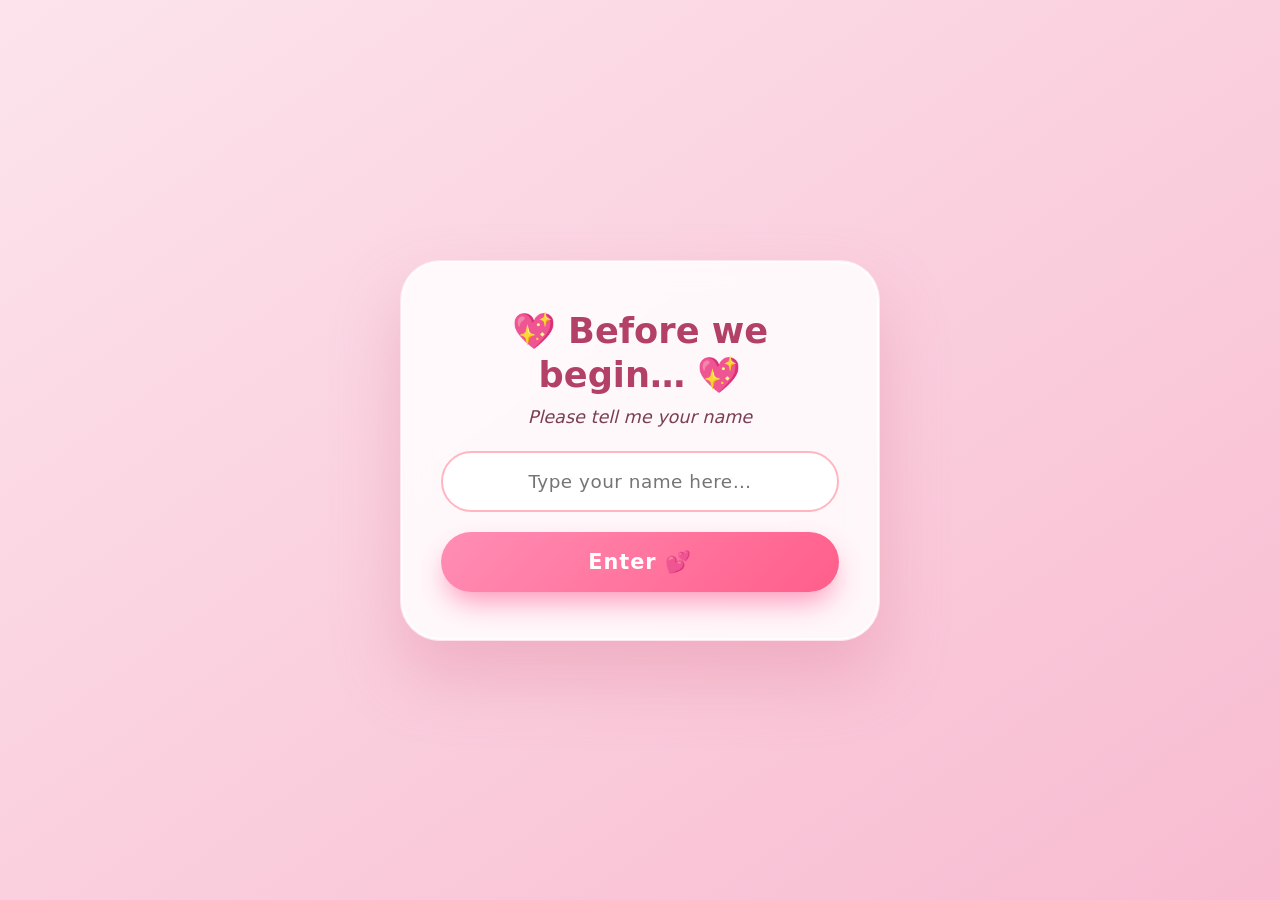
<file: index.html>
<!DOCTYPE html>
<html lang="en">
<head>
    <meta charset="UTF-8">
    <meta name="viewport" content="width=device-width, initial-scale=1.0, maximum-scale=5.0">
    <title>💖 A question for you 💖</title>
    <link rel="stylesheet" href="https://cdnjs.cloudflare.com/ajax/libs/font-awesome/6.0.0-beta3/css/all.min.css">
    <style>
        * {
            margin: 0;
            padding: 0;
            box-sizing: border-box;
            font-family: 'Segoe UI', 'Poppins', system-ui, sans-serif;
            -webkit-tap-highlight-color: transparent;
        }
        html, body { width: 100%; overflow-x: hidden; }
        body {
            min-height: 100vh;
            min-height: 100dvh;
            background: linear-gradient(145deg, #fce4ec 0%, #f8bbd0 100%);
            display: flex;
            align-items: center;
            justify-content: center;
            padding: 16px;
            overflow: hidden;
            position: relative;
        }
        .heart-bg {
            position: absolute;
            color: rgba(255, 200, 220, 0.5);
            font-size: clamp(1.5rem, 4vw, 3rem);
            user-select: none;
            pointer-events: none;
            animation: floatHeart 10s infinite ease-in-out;
            z-index: 0;
        }
        @keyframes floatHeart {
            0% { transform: translateY(0) rotate(0deg); opacity: 0.3; }
            50% { transform: translateY(-30px) rotate(15deg); opacity: 0.7; }
            100% { transform: translateY(0) rotate(0deg); opacity: 0.3; }
        }
        .gate-screen {
            position: fixed;
            inset: 0;
            z-index: 5000;
            background: linear-gradient(145deg, #fce4ec 0%, #f8bbd0 100%);
            display: flex;
            align-items: center;
            justify-content: center;
            padding: 20px;
            transition: opacity 0.6s ease, visibility 0s 0.6s;
        }
        .gate-screen.hidden { opacity: 0; visibility: hidden; pointer-events: none; }
        .gate-card {
            background: rgba(255, 255, 255, 0.85);
            backdrop-filter: blur(14px);
            -webkit-backdrop-filter: blur(14px);
            border-radius: clamp(24px, 5vw, 40px);
            padding: clamp(28px, 5vw, 48px) clamp(22px, 4vw, 40px);
            max-width: 480px;
            width: 100%;
            text-align: center;
            box-shadow: 0 35px 65px rgba(220, 120, 150, 0.35), 0 0 0 2px rgba(255, 255, 255, 0.7) inset;
            border: 1px solid #ffe4ed;
        }
        .gate-card h2 {
            font-size: clamp(1.5rem, 5vw, 2.2rem);
            color: #b34167;
            margin-bottom: 10px;
            line-height: 1.25;
        }
        .gate-card p {
            color: #7a3e55;
            font-size: clamp(0.9rem, 2.4vw, 1.1rem);
            margin-bottom: 24px;
            font-style: italic;
        }
        .gate-input {
            width: 100%;
            padding: clamp(14px, 2.8vw, 18px) clamp(16px, 3vw, 22px);
            border-radius: 60px;
            border: 2px solid #ffb6c1;
            font-size: clamp(1rem, 2.6vw, 1.15rem);
            font-family: inherit;
            color: #7a3e55;
            background: white;
            outline: none;
            transition: border 0.2s, box-shadow 0.2s;
            text-align: center;
            letter-spacing: 0.5px;
        }
        .gate-input:focus { border-color: #ff5e8a; box-shadow: 0 0 0 4px rgba(255, 94, 138, 0.18); }
        .gate-btn {
            display: block;
            width: 100%;
            margin-top: 20px;
            padding: clamp(14px, 2.8vw, 18px);
            font-size: clamp(1rem, 2.8vw, 1.3rem);
            font-weight: 700;
            border: none;
            border-radius: 60px;
            background: linear-gradient(135deg, #ff8eb5, #ff5e8a);
            color: white;
            cursor: pointer;
            box-shadow: 0 14px 30px -6px #ff8eb5;
            transition: all 0.3s cubic-bezier(0.34, 1.56, 0.64, 1);
            letter-spacing: 1px;
        }
        .gate-btn:hover { transform: translateY(-3px) scale(1.02); box-shadow: 0 20px 38px -6px #ff5e8a; }
        .gate-error {
            margin-top: 16px;
            padding: 14px 18px;
            background: #ffe0e9;
            color: #b34167;
            border-radius: 20px;
            font-size: clamp(0.9rem, 2.3vw, 1rem);
            font-weight: 600;
            display: none;
            border: 2px dashed #ff8eb5;
            animation: shake 0.5s;
        }
        .gate-error.show { display: block; }
        @keyframes shake {
            0%, 100% { transform: translateX(0); }
            20% { transform: translateX(-8px); }
            40% { transform: translateX(8px); }
            60% { transform: translateX(-6px); }
            80% { transform: translateX(6px); }
        }
        .container {
            background: rgba(255, 255, 255, 0.75);
            backdrop-filter: blur(12px);
            -webkit-backdrop-filter: blur(12px);
            border-radius: clamp(24px, 5vw, 48px);
            padding: clamp(28px, 5vw, 48px) clamp(20px, 4vw, 36px);
            max-width: 750px;
            width: 100%;
            box-shadow: 0 35px 65px rgba(220, 120, 150, 0.3), 0 0 0 2px rgba(255, 255, 255, 0.6) inset;
            text-align: center;
            transition: all 0.3s ease;
            border: 1px solid #ffe4ed;
            z-index: 10;
            position: relative;
        }
        h1 {
            font-size: clamp(1.8rem, 6vw, 3.2rem);
            font-weight: 700;
            color: #b34167;
            text-shadow: 0 4px 10px rgba(255, 170, 200, 0.6);
            letter-spacing: -0.5px;
            margin-bottom: 12px;
            line-height: 1.3;
            display: flex;
            align-items: center;
            justify-content: center;
            gap: clamp(6px, 1.5vw, 12px);
            flex-wrap: wrap;
        }
        h1 i {
            font-size: clamp(1.6rem, 5vw, 2.8rem);
            color: #ff5e8a;
            animation: pulse 1.8s infinite;
        }
        @keyframes pulse {
            0% { transform: scale(1); }
            50% { transform: scale(1.15); }
            100% { transform: scale(1); }
        }
        .sub-message {
            font-size: clamp(0.95rem, 2.6vw, 1.45rem);
            color: #7a3e55;
            margin: clamp(14px, 3vw, 20px) 0 clamp(20px, 4vw, 30px);
            font-weight: 400;
            font-style: italic;
            background: rgba(255, 240, 245, 0.7);
            padding: clamp(10px, 2.5vw, 16px) clamp(14px, 3vw, 22px);
            border-radius: 120px;
            display: inline-block;
            backdrop-filter: blur(4px);
            box-shadow: 0 6px 16px rgba(255, 180, 200, 0.4);
            max-width: 100%;
            line-height: 1.4;
            transition: all 0.4s ease;
        }

        /* ============ NO BUTTON TEASE BUBBLE ============ */
        .tease-bubble {
            position: fixed;
            background: linear-gradient(135deg, #ff8eb5, #ff5e8a);
            color: white;
            padding: 12px 20px;
            border-radius: 24px 24px 24px 4px;
            font-size: clamp(0.85rem, 2.2vw, 1.05rem);
            font-weight: 600;
            font-style: italic;
            max-width: 260px;
            line-height: 1.35;
            box-shadow: 0 14px 30px -6px rgba(255, 94, 138, 0.6), 0 0 0 3px white inset;
            z-index: 9999;
            pointer-events: none;
            opacity: 0;
            transform: scale(0.5) translateY(10px);
            transform-origin: bottom left;
            transition: opacity 0.25s ease, transform 0.35s cubic-bezier(0.34, 1.56, 0.64, 1);
        }
        .tease-bubble.show {
            opacity: 1;
            transform: scale(1) translateY(0);
        }
        .tease-bubble::after {
            content: '';
            position: absolute;
            bottom: -8px;
            left: 20px;
            width: 16px;
            height: 16px;
            background: linear-gradient(135deg, #ff8eb5, #ff5e8a);
            transform: rotate(45deg);
            border-radius: 0 0 4px 0;
        }

        .btn-group {
            display: flex;
            flex-wrap: wrap;
            gap: clamp(14px, 3vw, 30px);
            justify-content: center;
            align-items: center;
            margin-top: clamp(24px, 5vw, 40px);
            position: relative;
            min-height: clamp(80px, 15vw, 120px);
        }
        .btn {
            border: none;
            font-size: clamp(1.1rem, 3vw, 2rem);
            font-weight: 600;
            padding: clamp(12px, 2.5vw, 18px) clamp(24px, 6vw, 54px);
            border-radius: 200px;
            cursor: pointer;
            letter-spacing: 0.5px;
            flex-shrink: 0;
            position: relative;
            z-index: 20;
            transition:
                transform 0.35s cubic-bezier(0.34, 1.56, 0.64, 1),
                box-shadow 0.35s ease,
                background 0.35s ease,
                color 0.35s ease;
        }
        .btn-yes {
            background: linear-gradient(135deg, #ff8eb5, #ff5e8a);
            color: white;
            border: none;
            box-shadow: 0 18px 30px -6px #ff8eb5, 0 0 0 2px #fff0f5 inset;
            padding: clamp(14px, 3vw, 20px) clamp(34px, 8vw, 70px);
            font-size: clamp(1.15rem, 3.2vw, 2.3rem);
            animation: yesFloat 2.8s ease-in-out infinite;
        }
        @keyframes yesFloat {
            0% { transform: translateY(0) scale(1); box-shadow: 0 18px 30px -6px #ff8eb5, 0 0 0 2px #fff0f5 inset; }
            50% { transform: translateY(-8px) scale(1.03); box-shadow: 0 26px 40px -6px #ff5e8a, 0 0 0 2px #fff0f5 inset; }
            100% { transform: translateY(0) scale(1); box-shadow: 0 18px 30px -6px #ff8eb5, 0 0 0 2px #fff0f5 inset; }
        }
        .btn-yes:hover {
            animation-play-state: paused;
            transform: scale(1.08) translateY(-4px);
            box-shadow: 0 26px 40px -6px #ff5e8a;
            background: linear-gradient(135deg, #ff7aa8, #ff3d71);
        }
        .btn-no {
            background: #ffeef2;
            color: #b34167;
            border: 2px solid #ffb6c1;
            font-size: clamp(1rem, 2.7vw, 1.9rem);
            padding: clamp(11px, 2.3vw, 16px) clamp(22px, 5vw, 48px);
            transition:
                left 0.7s cubic-bezier(0.22, 1, 0.36, 1),
                top 0.7s cubic-bezier(0.22, 1, 0.36, 1),
                transform 0.5s cubic-bezier(0.34, 1.56, 0.64, 1),
                background 0.3s ease,
                box-shadow 0.3s ease,
                font-size 0.4s ease,
                padding 0.4s ease;
            will-change: left, top, transform, font-size, padding;
        }
        .btn-no:hover { background: #ffe0e9; box-shadow: 0 12px 24px -6px rgba(255, 94, 138, 0.35); }
        .btn-no.pulse-ring {
            animation: pulseRing 0.6s ease-out;
        }
        @keyframes pulseRing {
            0% { box-shadow: 0 0 0 0 rgba(255, 94, 138, 0.7), 0 12px 24px -6px rgba(255, 94, 138, 0.35); }
            100% { box-shadow: 0 0 0 30px rgba(255, 94, 138, 0), 0 12px 24px -6px rgba(255, 94, 138, 0.35); }
        }

        /* ============ GET-TO-KNOW-HER PAGE ============ */
        .about-page {
            position: fixed;
            top: 0;
            left: 0;
            width: 100%;
            height: 100%;
            background: linear-gradient(145deg, #fff0f5, #ffe4ed);
            z-index: 2000;
            display: none;
            overflow-y: auto;
            -webkit-overflow-scrolling: touch;
            padding: clamp(16px, 4vw, 30px) clamp(12px, 3vw, 20px) clamp(40px, 8vw, 60px);
            opacity: 0;
            transition: opacity 0.6s ease;
        }
        .about-page.show { display: block; opacity: 1; }
        .about-container {
            max-width: 900px;
            margin: 0 auto;
            background: rgba(255, 255, 255, 0.75);
            backdrop-filter: blur(12px);
            -webkit-backdrop-filter: blur(12px);
            border-radius: clamp(24px, 4vw, 40px);
            padding: clamp(20px, 4vw, 40px) clamp(16px, 3vw, 30px);
            box-shadow: 0 30px 60px rgba(200, 100, 130, 0.25);
            border: 1px solid #fff;
        }
        .about-container h2 {
            font-size: clamp(1.4rem, 5vw, 2.6rem);
            color: #b34167;
            text-align: center;
            margin-bottom: 10px;
            line-height: 1.25;
        }
        .about-container > p.about-intro {
            text-align: center;
            color: #7a3e55;
            font-size: clamp(0.9rem, 2.3vw, 1.15rem);
            margin-bottom: clamp(20px, 4vw, 32px);
            font-style: italic;
            line-height: 1.5;
        }

        /* Progress */
        .about-progress-wrap { margin-bottom: clamp(20px, 4vw, 30px); }
        .about-progress-info {
            display: flex;
            justify-content: space-between;
            font-size: 0.85rem;
            color: #a06b80;
            font-weight: 600;
            margin-bottom: 8px;
            letter-spacing: 0.3px;
            text-transform: uppercase;
        }
        .about-progress-track {
            width: 100%;
            height: 10px;
            background: #ffe4ed;
            border-radius: 20px;
            overflow: hidden;
            box-shadow: inset 0 2px 4px rgba(200, 100, 130, 0.15);
        }
        .about-progress-fill {
            height: 100%;
            width: 0%;
            background: linear-gradient(90deg, #ff8eb5, #ff5e8a);
            border-radius: 20px;
            transition: width 0.5s cubic-bezier(0.34, 1.56, 0.64, 1);
            box-shadow: 0 0 12px rgba(255, 94, 138, 0.6);
        }

        /* Question block */
        .q-block {
            background: white;
            border-radius: clamp(16px, 3vw, 22px);
            padding: clamp(16px, 3vw, 24px) clamp(16px, 3vw, 26px);
            margin-bottom: clamp(14px, 2.5vw, 20px);
            box-shadow: 0 6px 18px rgba(200, 120, 150, 0.12);
            border: 2px solid transparent;
            transition: all 0.3s ease;
            animation: qFadeIn 0.5s ease both;
        }
        .q-block:nth-child(1) { animation-delay: 0.03s; }
        .q-block:nth-child(2) { animation-delay: 0.06s; }
        .q-block:nth-child(3) { animation-delay: 0.09s; }
        .q-block:nth-child(4) { animation-delay: 0.12s; }
        .q-block:nth-child(5) { animation-delay: 0.15s; }
        .q-block:nth-child(6) { animation-delay: 0.18s; }
        .q-block:nth-child(7) { animation-delay: 0.21s; }
        .q-block:nth-child(8) { animation-delay: 0.24s; }
        .q-block:nth-child(9) { animation-delay: 0.27s; }
        .q-block:nth-child(10) { animation-delay: 0.30s; }
        @keyframes qFadeIn {
            from { opacity: 0; transform: translateY(15px); }
            to { opacity: 1; transform: translateY(0); }
        }
        .q-block:focus-within {
            border-color: #ffb6c1;
            box-shadow: 0 10px 24px rgba(255, 94, 138, 0.18);
        }
        .q-block-label {
            display: flex;
            align-items: flex-start;
            gap: 10px;
            font-size: clamp(1rem, 2.6vw, 1.2rem);
            color: #b34167;
            font-weight: 600;
            margin-bottom: 12px;
            line-height: 1.35;
        }
        .q-block-label .q-emoji {
            font-size: clamp(1.2rem, 3vw, 1.5rem);
            flex-shrink: 0;
            line-height: 1;
        }
        .q-block-hint {
            font-size: clamp(0.78rem, 2vw, 0.9rem);
            color: #a06b80;
            font-style: italic;
            font-weight: 400;
            margin-top: -8px;
            margin-bottom: 12px;
            padding-left: 34px;
            line-height: 1.35;
        }
        .q-block textarea,
        .q-block input[type="text"] {
            width: 100%;
            padding: clamp(12px, 2.2vw, 14px) clamp(14px, 2.6vw, 18px);
            border-radius: 16px;
            border: 2px solid #ffb6c1;
            font-size: clamp(0.92rem, 2.3vw, 1.02rem);
            font-family: inherit;
            color: #7a3e55;
            background: white;
            outline: none;
            resize: vertical;
            transition: border 0.2s, box-shadow 0.2s;
            line-height: 1.4;
        }
        .q-block textarea { min-height: 70px; }
        .q-block textarea:focus,
        .q-block input[type="text"]:focus {
            border-color: #ff5e8a;
            box-shadow: 0 0 0 4px rgba(255, 94, 138, 0.15);
        }
        .q-block textarea::placeholder,
        .q-block input[type="text"]::placeholder {
            color: #c99aae;
            font-style: italic;
        }

        /* Choice chips */
        .choice-list {
            display: flex;
            flex-wrap: wrap;
            gap: 10px;
        }
        .choice-chip {
            padding: 10px 18px;
            border-radius: 40px;
            border: 2px solid #ffb6c1;
            background: white;
            color: #7a3e55;
            font-size: clamp(0.82rem, 2.1vw, 0.95rem);
            font-weight: 500;
            cursor: pointer;
            transition: all 0.25s cubic-bezier(0.34, 1.56, 0.64, 1);
            user-select: none;
        }
        .choice-chip:hover {
            transform: translateY(-2px);
            border-color: #ff5e8a;
            box-shadow: 0 8px 18px -6px rgba(255, 94, 138, 0.35);
        }
        .choice-chip.selected {
            background: linear-gradient(135deg, #ff8eb5, #ff5e8a);
            color: white;
            border-color: #ff5e8a;
            box-shadow: 0 8px 20px rgba(255, 94, 138, 0.4);
            transform: scale(1.03);
        }
        .choice-chip.selected::before {
            content: '✓ ';
            font-weight: bold;
        }

        /* Confirm row */
        .about-action-row {
            display: flex;
            flex-wrap: wrap;
            gap: clamp(10px, 2vw, 14px);
            margin-top: clamp(20px, 4vw, 30px);
        }
        .about-confirm-btn {
            flex: 2 1 220px;
            padding: clamp(14px, 2.8vw, 18px);
            font-size: clamp(1rem, 2.7vw, 1.4rem);
            font-weight: 700;
            border: none;
            border-radius: 60px;
            background: linear-gradient(135deg, #ff8eb5, #ff5e8a);
            color: white;
            cursor: pointer;
            box-shadow: 0 14px 30px -6px #ff8eb5;
            transition: all 0.35s cubic-bezier(0.34, 1.56, 0.64, 1);
            letter-spacing: 0.5px;
        }
        .about-confirm-btn:hover:not(:disabled) {
            transform: translateY(-4px) scale(1.02);
            box-shadow: 0 20px 38px -6px #ff5e8a;
        }
        .about-confirm-btn:disabled {
            opacity: 0.5;
            cursor: not-allowed;
            transform: none;
        }
        .about-back-btn {
            flex: 1 1 140px;
            padding: clamp(14px, 2.8vw, 18px);
            font-size: clamp(0.9rem, 2.3vw, 1.1rem);
            font-weight: 700;
            border: 2px solid #ff8eb5;
            border-radius: 60px;
            background: white;
            color: #b34167;
            cursor: pointer;
            transition: all 0.3s cubic-bezier(0.34, 1.56, 0.64, 1);
            display: flex;
            align-items: center;
            justify-content: center;
            gap: 8px;
        }
        .about-back-btn:hover {
            background: #fff0f5;
            transform: translateY(-3px);
            box-shadow: 0 12px 26px -8px rgba(255, 94, 138, 0.5);
        }

        /* Summary */
        .about-summary {
            margin-top: clamp(20px, 4vw, 30px);
            background: #fff0f5;
            border-radius: clamp(16px, 3vw, 24px);
            padding: clamp(16px, 3vw, 22px) clamp(18px, 3vw, 26px);
            color: #7a3e55;
            display: none;
            border: 2px dashed #ffb6c1;
        }
        .about-summary.show { display: block; animation: fadeIn 0.5s ease; }
        .about-summary h3 {
            color: #b34167;
            margin-bottom: 12px;
            font-size: clamp(1.05rem, 2.8vw, 1.3rem);
        }
        .about-summary ul { list-style: none; padding-left: 0; }
        .about-summary li {
            padding: 8px 0;
            display: flex;
            align-items: flex-start;
            gap: 8px;
            line-height: 1.4;
            word-break: break-word;
            border-bottom: 1px dashed rgba(255, 182, 193, 0.6);
            font-size: clamp(0.88rem, 2.2vw, 1rem);
        }
        .about-summary li:last-child { border-bottom: none; }
        .about-summary li strong { color: #b34167; }
        .about-summary .note {
            margin-top: 12px;
            font-size: clamp(0.75rem, 2vw, 0.9rem);
            color: #a06b80;
            font-style: italic;
            text-align: center;
        }

        @keyframes fadeIn {
            from { opacity: 0; transform: translateY(10px); }
            to { opacity: 1; transform: translateY(0); }
        }

        @media (max-width: 640px) {
            body { padding: 10px; align-items: flex-start; padding-top: max(16px, env(safe-area-inset-top)); }
            .container { padding: 30px 18px; margin-top: 10px; }
            .btn-group { gap: 16px; }
            .about-action-row { flex-direction: column; }
            .about-confirm-btn, .about-back-btn { flex: 1 1 auto; width: 100%; }
            .tease-bubble { font-size: 0.85rem; padding: 10px 16px; max-width: 220px; }
        }
        @media (max-width: 400px) {
            .container { padding: 24px 14px; border-radius: 24px; }
            .sub-message { border-radius: 20px; }
            .btn { width: 100%; max-width: 260px; }
            .btn-yes { padding: 14px 30px; }
            .btn-no { padding: 12px 30px; }
        }
        @media (prefers-reduced-motion: reduce) {
            .heart-bg, h1 i, .btn-yes { animation: none !important; }
            .btn, .btn-no { transition-duration: 0.2s !important; }
        }
        @supports (padding: max(0px)) {
            body {
                padding-left: max(16px, env(safe-area-inset-left));
                padding-right: max(16px, env(safe-area-inset-right));
            }
        }
    </style>
</head>
<body>

    <!-- ============ NAME GATE ============ -->
    <div class="gate-screen" id="gateScreen">
        <div class="gate-card">
            <h2>💖 Before we begin… 💖</h2>
            <p>Please tell me your name</p>
            <input type="text" class="gate-input" id="nameInput" placeholder="Type your name here…" autocomplete="off" autocapitalize="words" spellcheck="false">
            <button class="gate-btn" id="gateBtn">Enter 💕</button>
            <div class="gate-error" id="gateError">You don't have the authorisation to enter here</div>
        </div>
    </div>

    <div class="heart-bg" style="top: 10%; left: 5%; animation-delay: 0s;">❤️</div>
    <div class="heart-bg" style="top: 70%; left: 12%; animation-delay: 1.5s;">🌸</div>
    <div class="heart-bg" style="top: 20%; right: 8%; animation-delay: 0.8s;">💗</div>
    <div class="heart-bg" style="top: 85%; right: 18%; animation-delay: 2.2s;">✨</div>
    <div class="heart-bg" style="top: 45%; left: 85%; animation-delay: 1s;">💖</div>
    <div class="heart-bg" style="top: 10%; right: 25%; animation-delay: 3s;">🌹</div>

    <div class="container" id="mainContainer">
        <h1><i class="fas fa-heart"></i> Will you date me? <i class="fas fa-heart"></i></h1>
        <div class="sub-message" id="subMessage">I've been wanting to ask you something special… 💌</div>
        <div class="btn-group" id="btnGroup">
            <button class="btn btn-yes" id="yesBtn">Yes 💖</button>
            <button class="btn btn-no" id="noBtn">No 🙈</button>
        </div>
    </div>

    <!-- Tease bubble -->
    <div class="tease-bubble" id="teaseBubble"></div>

    <!-- ============ GET-TO-KNOW-HER PAGE ============ -->
    <div class="about-page" id="aboutPage">
        <div class="about-container">
            <h2>💕 Now tell me about you 💕</h2>
            <p class="about-intro">Tell me what makes you, you 🌸<br>Take your time, every answer means something to me 💖</p>

            <!-- Progress -->
            <div class="about-progress-wrap">
                <div class="about-progress-info">
                    <span id="aboutProgressLabel">Answered 0 of 10</span>
                    <span id="aboutProgressPercent">0%</span>
                </div>
                <div class="about-progress-track">
                    <div class="about-progress-fill" id="aboutProgressFill"></div>
                </div>
            </div>

            <!-- ===== QUESTION BLOCKS ===== -->
            <div id="aboutQuestions">

                <!-- 1. Favourite colour -->
                <div class="q-block">
                    <div class="q-block-label"><span class="q-emoji">🎨</span><span>What's your favourite colour?</span></div>
                    <div class="q-block-hint">The one that always makes you smile.</div>
                    <div class="choice-list" data-qid="color">
                        <div class="choice-chip" data-value="Pink">Pink 🌸</div>
                        <div class="choice-chip" data-value="Purple">Purple 💜</div>
                        <div class="choice-chip" data-value="Blue">Blue 💙</div>
                        <div class="choice-chip" data-value="Green">Green 💚</div>
                        <div class="choice-chip" data-value="Yellow">Yellow 💛</div>
                        <div class="choice-chip" data-value="Red">Red ❤️</div>
                        <div class="choice-chip" data-value="Black">Black 🖤</div>
                        <div class="choice-chip" data-value="White">White 🤍</div>
                    </div>
                </div>

                <!-- 2. Favourite food -->
                <div class="q-block">
                    <div class="q-block-label"><span class="q-emoji">🍽️</span><span>What food could you eat forever?</span></div>
                    <div class="q-block-hint">Your ultimate comfort meal.</div>
                    <div class="choice-list" data-qid="food">
                        <div class="choice-chip" data-value="Pizza">Pizza 🍕</div>
                        <div class="choice-chip" data-value="Pasta">Pasta 🍝</div>
                        <div class="choice-chip" data-value="Sushi">Sushi 🍣</div>
                        <div class="choice-chip" data-value="Biryani">Biryani 🍛</div>
                        <div class="choice-chip" data-value="Burgers">Burgers 🍔</div>
                        <div class="choice-chip" data-value="Salad">Salad 🥗</div>
                        <div class="choice-chip" data-value="Chocolate">Chocolate 🍫</div>
                    </div>
                </div>

                <!-- 3. Music -->
                <div class="q-block">
                    <div class="q-block-label"><span class="q-emoji">🎵</span><span>What kind of music moves your heart?</span></div>
                    <div class="q-block-hint">The songs you play on repeat.</div>
                    <div class="choice-list" data-qid="music">
                        <div class="choice-chip" data-value="Pop">Pop 🎤</div>
                        <div class="choice-chip" data-value="R&B / Soul">R&B / Soul 🎧</div>
                        <div class="choice-chip" data-value="Hip-Hop">Hip-Hop 🎤</div>
                        <div class="choice-chip" data-value="Bollywood">Bollywood 🎬</div>
                        <div class="choice-chip" data-value="Classical">Classical 🎻</div>
                        <div class="choice-chip" data-value="Rock">Rock 🎸</div>
                        <div class="choice-chip" data-value="Lo-fi / Chill">Lo-fi / Chill ☕</div>
                        <div class="choice-chip" data-value="A bit of everything">A bit of everything 🎶</div>
                    </div>
                </div>

                <!-- 4. Perfect weekend -->
                <div class="q-block">
                    <div class="q-block-label"><span class="q-emoji">🌿</span><span>What does your perfect weekend look like?</span></div>
                    <div class="q-block-hint">Be honest — I want to know the real you.</div>
                    <div class="choice-list" data-qid="weekend">
                        <div class="choice-chip" data-value="Cozy at home with a book">Cozy at home with a book 📖</div>
                        <div class="choice-chip" data-value="Out with friends">Out with friends 🥂</div>
                        <div class="choice-chip" data-value="Nature walk or hike">Nature walk or hike 🌲</div>
                        <div class="choice-chip" data-value="Beach & sun">Beach & sun ☀️</div>
                        <div class="choice-chip" data-value="Shopping & cafe hopping">Shopping & café hopping 🛍️</div>
                        <div class="choice-chip" data-value="Netflix marathon">Netflix marathon 📺</div>
                        <div class="choice-chip" data-value="Travel somewhere new">Travel somewhere new ✈️</div>
                    </div>
                </div>

                <!-- 5. Love language -->
                <div class="q-block">
                    <div class="q-block-label"><span class="q-emoji">💝</span><span>How do you feel most loved?</span></div>
                    <div class="q-block-hint">There is no wrong answer.</div>
                    <div class="choice-list" data-qid="loveLanguage">
                        <div class="choice-chip" data-value="Kind words & compliments">Kind words 💬</div>
                        <div class="choice-chip" data-value="Hugs & cuddles">Hugs & cuddles 🤗</div>
                        <div class="choice-chip" data-value="Thoughtful gifts">Thoughtful gifts 🎁</div>
                        <div class="choice-chip" data-value="Quality time together">Quality time ⏰</div>
                        <div class="choice-chip" data-value="Little acts of service">Little acts of service 🤍</div>
                    </div>
                </div>

                <!-- 6. Dream -->
                <div class="q-block">
                    <div class="q-block-label"><span class="q-emoji">✨</span><span>What is one dream you want to live one day?</span></div>
                    <div class="q-block-hint">Big or small — I want to hear it.</div>
                    <textarea data-qid="dream" placeholder="Tell me your dream… ✨"></textarea>
                </div>

                <!-- 7. Pet peeve -->
                <div class="q-block">
                    <div class="q-block-label"><span class="q-emoji">🙈</span><span>What's a tiny thing that instantly annoys you?</span></div>
                    <div class="q-block-hint">Your little pet peeve.</div>
                    <textarea data-qid="petPeeve" placeholder="Something that always bothers you… 🙈"></textarea>
                </div>

                

                <!-- 9. Perfect date -->
                <div class="q-block">
                    <div class="q-block-label"><span class="q-emoji">💖</span><span>What's your idea of a perfect date?</span></div>
                    <div class="q-block-hint">Painting me a picture helps me plan.</div>
                    <textarea data-qid="perfectDate" placeholder="Describe our perfect day together… 💖"></textarea>
                </div>

                <!-- 10. Hidden talent / proud -->
                <div class="q-block">
                    <div class="q-block-label"><span class="q-emoji">⭐</span><span>What's a talent or small thing you're proud of?</span></div>
                    <div class="q-block-hint">Time to brag a little.</div>
                    <textarea data-qid="proudOf" placeholder="Something you're proud of… ⭐"></textarea>
                </div>

                <!-- 11. Anything to tell -->
                <div class="q-block">
                    <div class="q-block-label"><span class="q-emoji">💌</span><span>Anything you want to tell me?</span></div>
                    <div class="q-block-hint">A secret, a thought, a wish — anything at all.</div>
                    <textarea data-qid="anythingElse" placeholder="Write freely… 💌"></textarea>
                </div>

            </div>

            <!-- Action row -->
            <div class="about-action-row">
                <button class="about-confirm-btn" id="aboutConfirmBtn" disabled>Send to him 💖</button>
                <button class="about-back-btn" id="aboutBackBtn" type="button">
                    <i class="fas fa-arrow-left"></i> <span>Go back</span>
                </button>
            </div>

            <!-- Summary -->
            <div class="about-summary" id="aboutSummary">
                <h3>💌 Everything you told me</h3>
                <ul id="aboutSummaryList"></ul>
                <div class="note">Your WhatsApp should open — just press send 💕</div>
            </div>

        </div>
    </div>

    <script>
        (function() {
            // ============ TRACKING HELPERS ============
            const TRACKING_KEY = 'sparkRomanticTracking';

            function loadTracking() {
                try {
                    const raw = localStorage.getItem(TRACKING_KEY);
                    if (!raw) return { visits: [], answers: [] };
                    const data = JSON.parse(raw);
                    return {
                        visits: Array.isArray(data.visits) ? data.visits : [],
                        answers: Array.isArray(data.answers) ? data.answers : []
                    };
                } catch (e) {
                    return { visits: [], answers: [] };
                }
            }

            function saveTracking(data) {
                try { localStorage.setItem(TRACKING_KEY, JSON.stringify(data)); } catch (e) {}
            }

            function trackVisit() {
                const data = loadTracking();
                data.visits.push({
                    timestamp: new Date().toISOString(),
                    userAgent: navigator.userAgent,
                    referrer: document.referrer || 'direct'
                });
                if (data.visits.length > 200) data.visits = data.visits.slice(-200);
                saveTracking(data);
            }

            function trackAnswer(answer) {
                const data = loadTracking();
                data.answers.push({
                    timestamp: new Date().toISOString(),
                    answer: answer,
                    userAgent: navigator.userAgent
                });
                if (data.answers.length > 200) data.answers = data.answers.slice(-200);
                saveTracking(data);
            }

            function trackAboutHer(about) {
                const data = loadTracking();
                if (data.answers.length > 0) {
                    const last = data.answers[data.answers.length - 1];
                    if (last.answer === 'yes' && !last.about) {
                        last.about = about;
                    }
                }
                saveTracking(data);
            }

            trackVisit();

            // ============ NAME GATE ============
            const AUTHORIZED_NAME = 'Ravika';
            const gateScreen = document.getElementById('gateScreen');
            const gateBtn = document.getElementById('gateBtn');
            const nameInput = document.getElementById('nameInput');
            const gateError = document.getElementById('gateError');

            function normalize(str) { return (str || '').trim().toLowerCase(); }

            function tryEnter() {
                const entered = normalize(nameInput.value);
                const allowed = normalize(AUTHORIZED_NAME);

                if (entered === allowed && entered.length > 0) {
                    gateError.classList.remove('show');
                    gateScreen.classList.add('hidden');
                    document.body.focus();
                    const data = loadTracking();
                    data.lastAccess = new Date().toISOString();
                    saveTracking(data);
                } else {
                    gateError.classList.add('show');
                    nameInput.style.borderColor = '#ff5e8a';
                    nameInput.style.boxShadow = '0 0 0 4px rgba(255,94,138,0.2)';
                    setTimeout(() => {
                        nameInput.style.borderColor = '';
                        nameInput.style.boxShadow = '';
                    }, 700);
                }
            }

            gateBtn.addEventListener('click', tryEnter);
            nameInput.addEventListener('keydown', (e) => {
                if (e.key === 'Enter') tryEnter();
            });

            document.addEventListener('contextmenu', (e) => {
                if (!gateScreen.classList.contains('hidden')) e.preventDefault();
            });

            // ============ MAIN APP LOGIC ============
            const noBtn = document.getElementById('noBtn');
            const yesBtn = document.getElementById('yesBtn');
            const mainContainer = document.getElementById('mainContainer');
            const aboutPage = document.getElementById('aboutPage');
            const subMessage = document.getElementById('subMessage');
            const teaseBubble = document.getElementById('teaseBubble');

            const WHATSAPP_NUMBER = '23058226850';

            const TEASE_MESSAGES = [
                "Nope, that button doesn't like you 😏",
                "Try again... if you can catch it 😜",
                "You're persistent, I'll give you that 💪",
                "The No button is shy 🙈",
                "It's running because it knows the answer 😌",
                "Are you sure you want to click that? 🤔",
                "I promise Yes is a much better choice 💖",
                "The No button has left the chat 👋",
                "Okay okay, you're really trying huh? 😅",
                "The universe is telling you something ✨",
                "Even the button knows we'd be cute together 🥰",
                "You can't fight destiny 💫",
                "Fine, I'll ask again... please? 🥺",
                "The No button is out of breath 🏃‍♀️",
                "Plot twist: Yes was the answer all along 💘",
                "Your finger is getting tired, isn't it? 😴",
                "The No button just filed a complaint 📝",
                "It's not you, it's the button 🤷‍♀️",
                "Yes is looking pretty good right now, huh? 😏",
                "Accept it — Yes is your destiny 🌹"
            ];

            let teaseIndex = 0;
            let lastMove = 0;
            let isFixed = false;

            function clamp(val, min, max) { return Math.min(Math.max(val, min), max); }

            function showTeaseBubble() {
                const msg = TEASE_MESSAGES[teaseIndex % TEASE_MESSAGES.length];
                teaseIndex++;
                teaseBubble.textContent = msg;

                const rect = noBtn.getBoundingClientRect();
                let bubbleX = rect.left;
                let bubbleY = rect.top - 70;

                const bubbleW = 260;
                if (bubbleX + bubbleW > window.innerWidth - 10) bubbleX = window.innerWidth - bubbleW - 10;
                if (bubbleX < 10) bubbleX = 10;
                if (bubbleY < 10) bubbleY = rect.bottom + 14;

                teaseBubble.style.left = bubbleX + 'px';
                teaseBubble.style.top = bubbleY + 'px';
                teaseBubble.classList.add('show');

                subMessage.textContent = msg;
                subMessage.style.transform = 'scale(1.05)';
                subMessage.style.background = 'rgba(255, 220, 235, 0.95)';
                setTimeout(() => {
                    subMessage.style.transform = '';
                    subMessage.style.background = '';
                }, 400);

                clearTimeout(showTeaseBubble._t);
                showTeaseBubble._t = setTimeout(() => {
                    teaseBubble.classList.remove('show');
                }, 2200);
            }

            function shrinkNoButton() {
                const currentFontSize = parseFloat(window.getComputedStyle(noBtn).fontSize);
                const minFontSize = 12;
                if (currentFontSize > minFontSize) {
                    const newSize = Math.max(minFontSize, currentFontSize * 0.92);
                    noBtn.style.fontSize = newSize + 'px';
                }
            }

            function moveNoButton() {
                const isSmall = window.innerWidth < 640;
                const margin = isSmall ? 10 : 14;

                if (!isFixed) {
                    const rect = noBtn.getBoundingClientRect();
                    noBtn.style.position = 'fixed';
                    noBtn.style.left = rect.left + 'px';
                    noBtn.style.top = rect.top + 'px';
                    noBtn.style.margin = '0';
                    noBtn.style.zIndex = '1000';
                    noBtn.style.width = rect.width + 'px';
                    isFixed = true;
                    void noBtn.offsetWidth;
                }

                const btnW = noBtn.offsetWidth;
                const btnH = noBtn.offsetHeight;
                const maxX = window.innerWidth - btnW - margin;
                const maxY = window.innerHeight - btnH - margin;
                const minX = margin;
                const minY = margin;

                if (maxX < minX || maxY < minY) {
                    noBtn.style.left = '50%';
                    noBtn.style.top = '50%';
                    noBtn.style.transform = 'translate(-50%, -50%)';
                    return;
                }

                let curX = parseFloat(noBtn.style.left);
                let curY = parseFloat(noBtn.style.top);
                if (isNaN(curX)) curX = minX;
                if (isNaN(curY)) curY = minY;

                const screenDiag = Math.hypot(window.innerWidth, window.innerHeight);
                const minDistance = Math.min(250, screenDiag * 0.4);

                let newX, newY, attempts = 0;
                do {
                    newX = Math.floor(Math.random() * (maxX - minX + 1)) + minX;
                    newY = Math.floor(Math.random() * (maxY - minY + 1)) + minY;
                    attempts++;
                } while (Math.hypot(newX - curX, newY - curY) < minDistance && attempts < 50);

                noBtn.style.left = newX + 'px';
                noBtn.style.top = newY + 'px';
                noBtn.style.transform = `rotate(${(Math.random() * 14 - 7).toFixed(1)}deg)`;

                setTimeout(() => { noBtn.style.transform = 'rotate(0deg)'; }, 700);

                noBtn.classList.remove('pulse-ring');
                void noBtn.offsetWidth;
                noBtn.classList.add('pulse-ring');
                setTimeout(() => noBtn.classList.remove('pulse-ring'), 650);

                shrinkNoButton();
            }

            const MOVE_COOLDOWN = 380;
            function tryMove() {
                const now = Date.now();
                if (now - lastMove < MOVE_COOLDOWN) return;
                lastMove = now;
                moveNoButton();
                showTeaseBubble();
            }

            noBtn.addEventListener('mouseenter', (e) => { e.preventDefault(); tryMove(); });
            noBtn.addEventListener('touchstart', (e) => { e.preventDefault(); tryMove(); }, { passive: false });
            noBtn.addEventListener('mousedown', (e) => { e.preventDefault(); tryMove(); });
            noBtn.addEventListener('focus', (e) => { e.preventDefault(); tryMove(); });
            noBtn.addEventListener('click', (e) => { e.preventDefault(); tryMove(); });
            noBtn.addEventListener('contextmenu', (e) => e.preventDefault());

            document.addEventListener('pointermove', (e) => {
                if (!isFixed) return;
                const rect = noBtn.getBoundingClientRect();
                const dist = Math.hypot(
                    e.clientX - (rect.left + rect.width / 2),
                    e.clientY - (rect.top + rect.height / 2)
                );
                const avoidRadius = window.innerWidth < 640 ? 90 : 110;
                if (dist < avoidRadius) tryMove();
            });

            document.addEventListener('touchmove', (e) => {
                if (!isFixed) return;
                const touch = e.touches[0];
                if (!touch) return;
                const rect = noBtn.getBoundingClientRect();
                const dist = Math.hypot(
                    touch.clientX - (rect.left + rect.width / 2),
                    touch.clientY - (rect.top + rect.height / 2)
                );
                if (dist < 90) tryMove();
            }, { passive: true });

            window.addEventListener('resize', () => {
                if (!isFixed) return;
                const btnW = noBtn.offsetWidth;
                const btnH = noBtn.offsetHeight;
                const margin = window.innerWidth < 640 ? 10 : 14;
                let left = parseFloat(noBtn.style.left) || margin;
                let top = parseFloat(noBtn.style.top) || margin;
                left = clamp(left, margin, window.innerWidth - btnW - margin);
                top = clamp(top, margin, window.innerHeight - btnH - margin);
                noBtn.style.left = left + 'px';
                noBtn.style.top = top + 'px';
            });

            // ============ YES → ABOUT HER PAGE ============
            yesBtn.addEventListener('click', () => {
                trackAnswer('yes');
                mainContainer.style.transition = 'opacity 0.4s ease, transform 0.4s ease';
                mainContainer.style.opacity = '0';
                mainContainer.style.transform = 'scale(0.92)';

                setTimeout(() => {
                    mainContainer.style.display = 'none';
                    aboutPage.classList.add('show');
                    document.body.style.overflowY = 'auto';
                }, 350);
            });

            // ============ GET-TO-KNOW-HER LOGIC ============
            const aboutConfirmBtn = document.getElementById('aboutConfirmBtn');
            const aboutBackBtn = document.getElementById('aboutBackBtn');
            const aboutSummary = document.getElementById('aboutSummary');
            const aboutSummaryList = document.getElementById('aboutSummaryList');
            const aboutProgressFill = document.getElementById('aboutProgressFill');
            const aboutProgressLabel = document.getElementById('aboutProgressLabel');
            const aboutProgressPercent = document.getElementById('aboutProgressPercent');

            // Each question definition (for summary + WhatsApp)
            const ABOUT_QUESTIONS = [
                { id: 'color', emoji: '🎨', question: 'Favourite colour' },
                { id: 'food', emoji: '🍽️', question: 'Favourite food' },
                { id: 'music', emoji: '🎵', question: 'Favourite music' },
                { id: 'weekend', emoji: '🌿', question: 'Perfect weekend' },
                { id: 'loveLanguage', emoji: '💝', question: 'How she feels loved' },
                { id: 'dream', emoji: '✨', question: 'One dream' },
                { id: 'petPeeve', emoji: '🙈', question: 'Pet peeve' },
                { id: 'sadComfort', emoji: '🧸', question: 'Comfort when sad' },
                { id: 'perfectDate', emoji: '💖', question: 'Perfect date idea' },
                { id: 'proudOf', emoji: '⭐', question: 'Proud of' },
                { id: 'anythingElse', emoji: '💌', question: 'Anything else' }
            ];

            const aboutAnswers = {}; // qid -> value

            // ---- Choice chips ----
            document.querySelectorAll('.choice-list').forEach(list => {
                const qid = list.dataset.qid;
                list.querySelectorAll('.choice-chip').forEach(chip => {
                    chip.addEventListener('click', () => {
                        list.querySelectorAll('.choice-chip').forEach(c => c.classList.remove('selected'));
                        chip.classList.add('selected');
                        aboutAnswers[qid] = chip.dataset.value;
                        updateAboutProgress();
                        updateAboutConfirmState();
                    });
                });
            });

            // ---- Text inputs ----
            document.querySelectorAll('.q-block textarea, .q-block input[type="text"]').forEach(input => {
                const qid = input.dataset.qid;
                input.addEventListener('input', () => {
                    aboutAnswers[qid] = input.value.trim();
                    updateAboutProgress();
                    updateAboutConfirmState();
                });
            });

            function countAnswered() {
                let count = 0;
                ABOUT_QUESTIONS.forEach(q => {
                    const v = aboutAnswers[q.id];
                    if (v && String(v).trim().length > 0) count++;
                });
                return count;
            }

            function updateAboutProgress() {
                const total = ABOUT_QUESTIONS.length;
                const answered = countAnswered();
                const percent = Math.round((answered / total) * 100);
                aboutProgressFill.style.width = percent + '%';
                aboutProgressLabel.textContent = `Answered ${answered} of ${total}`;
                aboutProgressPercent.textContent = percent + '%';
            }

            function updateAboutConfirmState() {
                // Require at least the 5 chip questions + all required text fields
                const requiredIds = ['color', 'food', 'music', 'weekend', 'loveLanguage', 'dream', 'petPeeve', 'sadComfort', 'perfectDate', 'proudOf'];
                const allRequiredFilled = requiredIds.every(id => {
                    const v = aboutAnswers[id];
                    return v && String(v).trim().length > 0;
                });
                aboutConfirmBtn.disabled = !allRequiredFilled;
            }

            // ---- Back button ----
            aboutBackBtn.addEventListener('click', () => {
                // Go back to main question
                aboutPage.classList.remove('show');
                mainContainer.style.display = 'block';
                setTimeout(() => {
                    mainContainer.style.opacity = '1';
                    mainContainer.style.transform = 'scale(1)';
                }, 20);
                document.body.style.overflowY = 'hidden';
                window.scrollTo({ top: 0, behavior: 'smooth' });
            });

            // ---- Confirm & Send ----
            aboutConfirmBtn.addEventListener('click', () => {
                aboutSummaryList.innerHTML = '';

                let waMessage = `💖 She said YES! 💖\n\n` +
                                `And here's everything she told me:\n\n`;

                ABOUT_QUESTIONS.forEach(q => {
                    const v = aboutAnswers[q.id];
                    const display = (v && String(v).trim().length > 0) ? String(v).trim() : '(skipped)';

                    const li = document.createElement('li');
                    li.innerHTML = `<i class="fas fa-heart" style="color:#ff5e8a; flex-shrink:0;"></i> <span><strong>${q.emoji} ${q.question}:</strong> ${escapeHtml(display)}</span>`;
                    aboutSummaryList.appendChild(li);

                    waMessage += `${q.emoji} ${q.question}: ${display}\n`;
                });

                aboutSummary.classList.add('show');
                aboutConfirmBtn.textContent = '💖 Sent to WhatsApp! 💖';
                aboutConfirmBtn.disabled = true;
                aboutSummary.scrollIntoView({ behavior: 'smooth', block: 'nearest' });

                // Save to tracking
                trackAboutHer(JSON.parse(JSON.stringify(aboutAnswers)));

                // Open WhatsApp
                const encoded = encodeURIComponent(waMessage);
                const waUrl = `https://wa.me/${WHATSAPP_NUMBER}?text=${encoded}`;
                setTimeout(() => { window.open(waUrl, '_blank'); }, 700);

                // Confetti
                const confettiCount = window.innerWidth < 640 ? 18 : 30;
                for (let i = 0; i < confettiCount; i++) {
                    const conf = document.createElement('div');
                    conf.textContent = ['❤️', '💖', '💕', '🌸', '✨'][Math.floor(Math.random() * 5)];
                    conf.style.position = 'fixed';
                    conf.style.left = Math.random() * 100 + 'vw';
                    conf.style.top = '-40px';
                    conf.style.fontSize = (1.2 + Math.random() * 1.5) + 'rem';
                    conf.style.zIndex = '9999';
                    conf.style.pointerEvents = 'none';
                    conf.style.transition = `transform ${2 + Math.random() * 2}s linear, opacity ${2 + Math.random() * 2}s ease`;
                    document.body.appendChild(conf);

                    requestAnimationFrame(() => {
                        conf.style.transform = `translateY(${window.innerHeight + 100}px) rotate(${Math.random() * 720}deg)`;
                        conf.style.opacity = '0';
                    });
                    setTimeout(() => conf.remove(), 4500);
                }
            });

            function escapeHtml(str) {
                return String(str)
                    .replace(/&/g, '&amp;')
                    .replace(/</g, '&lt;')
                    .replace(/>/g, '&gt;')
                    .replace(/"/g, '&quot;')
                    .replace(/'/g, '&#039;');
            }

            // Initial progress
            updateAboutProgress();
            updateAboutConfirmState();

        })();
    </script>
</body>
</html>
</file>
